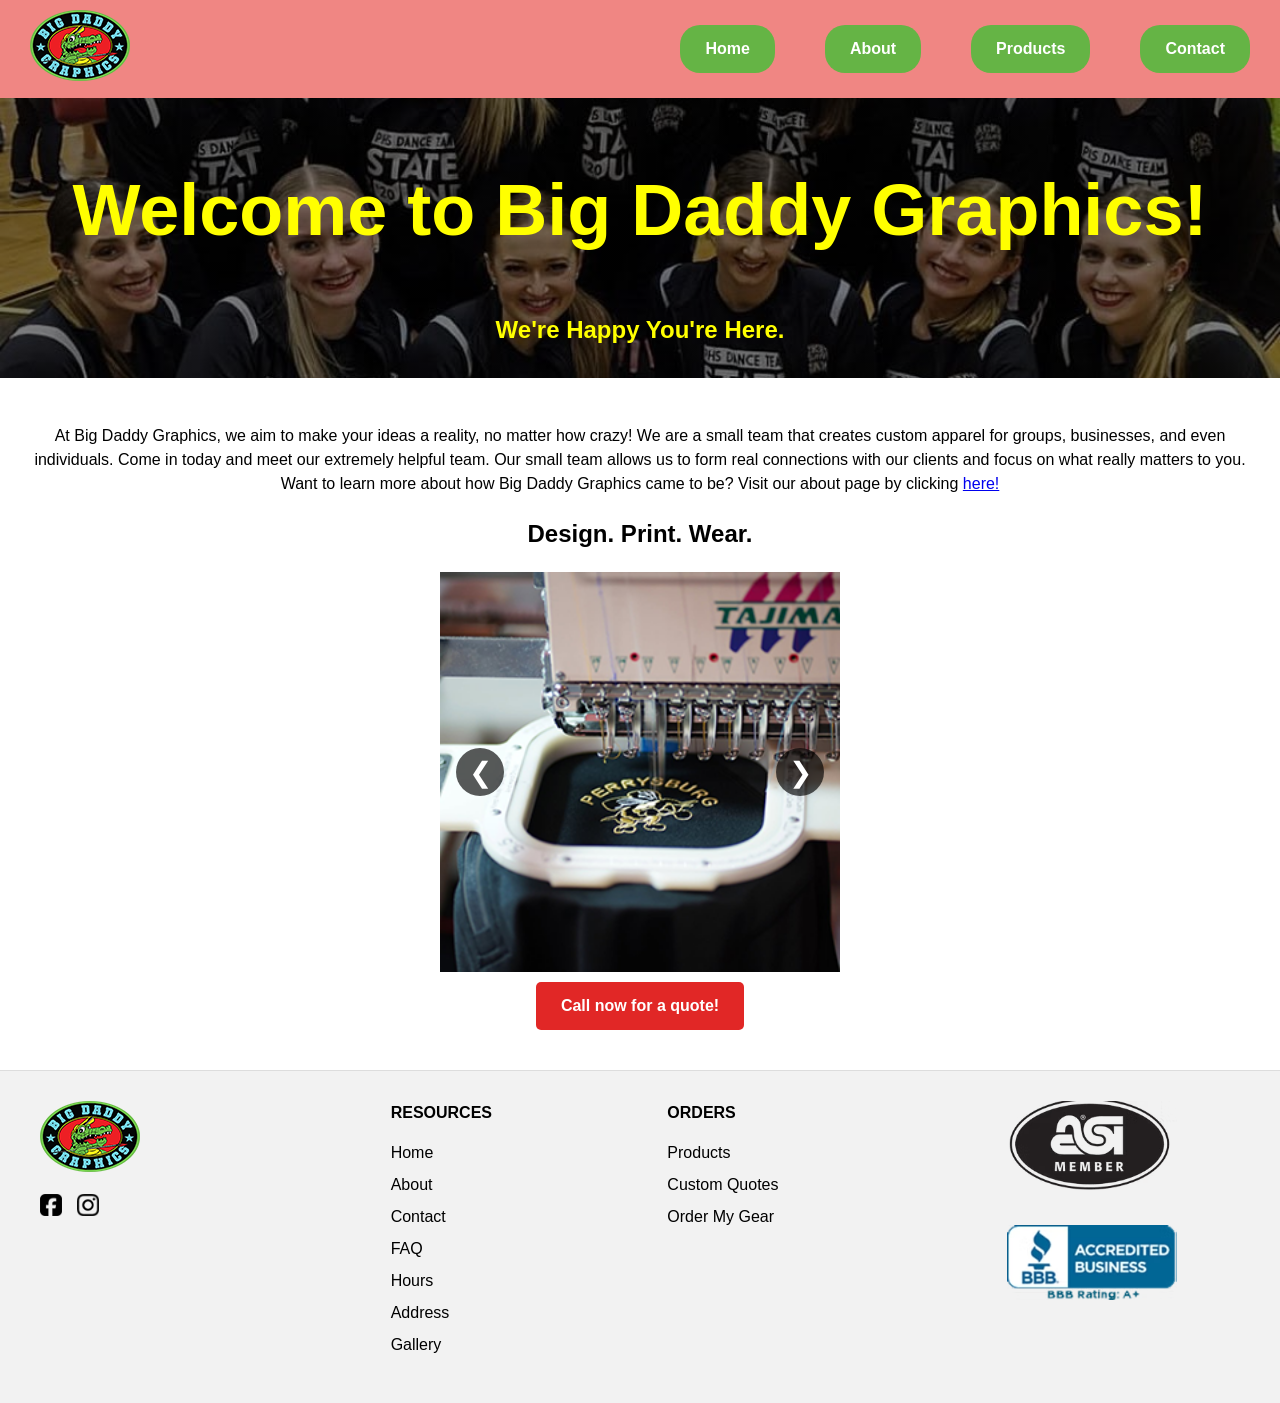
<file: index.html>
<!DOCTYPE html>
<html lang="en">
<head>
    <meta charset="UTF-8">
    <meta name="viewport" content="width=device-width, initial-scale=1.0">
    <title>Home Page | Big Daddy Graphics</title>
    <meta name="description"
      content="Meet the small custom apparel team based in Perrysburg Ohio. Read why Big Daddy Graphics is the optimal business partner.">
    <link rel="apple-touch-icon" sizes="180x180" href="images/logo/favicon_io/apple-touch-icon.png">
    <link rel="icon" type="image/png" sizes="32x32" href="images/logo/favicon_io/favicon-32x32.png">
    <link rel="icon" type="image/png" sizes="16x16" href="images/logo/favicon_io/favicon-16x16.png">
    <link rel="manifest" href="images/logo/favicon_io/site.webmanifest">
    <link rel="stylesheet" href="styles/styles.css">
    <script src="script.js" defer></script>
</head>

<body>
    <header>
        <nav>
        <a href="index.html"><img src="images/logo/100x71-bdg_logo.png" alt="Big Daddy Graphics Home"></a>
            <button id="menuButton" class="menu-button" aria-label="Open navigation menu">
            <span></span>
            <span></span>
            <span></span>
            </button>

        <ul id="primaryNav">
            <li><a href="index.html">Home</a></li>
            <li><a href="about.html">About</a></li>
            <li><a href="products.html">Products</a></li>
            <li><a href="contact.html">Contact</a></li>
        </ul>
        </nav>
        <div class="title">
            <h1>Welcome to Big Daddy Graphics!</h1>
            <h2>We're Happy You're Here.</h2>
        </div>
    </header>
    <main>
        <div class="description">
            <p>At Big Daddy Graphics, we aim to make your ideas a reality, no matter how crazy! We are a small team that creates custom apparel for groups, businesses, and even individuals. Come in today and meet our extremely helpful team. Our small team allows us to form real connections with our clients and focus on what really matters to you. Want to learn more about how Big Daddy Graphics came to be? Visit our about page by clicking <a href="about.html">here!</a></p> 
        </div>    
<!-- Process -->
<section class="process">
  <h2>Design. Print. Wear.</h2>

  <div class="carousel">

    <img
      id="carouselImage"
      src="images/index-resized/embroidery-resize.png"
      alt="People enjoying themselves eating yummy food">

    <button
      id="previousButton"
      class="carousel-button previous"
      type="button">
      &#10094;
      <span class="visually-hidden">Previous image</span>
    </button>

    <button
      id="nextButton"
      class="carousel-button next"
      type="button">
      &#10095;
      <span class="visually-hidden">Next image</span>
    </button>

  </div>
</section>
<!-- Process -->
        <div class="description">
        <a href="tel:+14198720338" class="button">Call now for a quote!</a>
        </div>
    </main>
     <footer>
    <div class="footer-content">

        <div class="footer-brand">
            <a href="index.html">
                <img class="footer-logo" src="images/logo/100x71-bdg_logo.png" alt="Big Daddy Graphics Home">
            </a>

            <ul class="icons">
                <li>
                    <a href="https://www.facebook.com/bigdaddygraphics419" target="_blank" rel="noopener noreferrer">
                        <img src="images/icons/small/facebook.png" alt="Facebook">
                    </a>
                </li>
                <li>
                    <a href="https://www.instagram.com/bigdaddygraphics419/" target="_blank" rel="noopener noreferrer">
                        <img src="images/icons/small/instagram.png" alt="Instagram">
                    </a>
                </li>
            </ul>
        </div>

        <div class="footer-links">
            <h2>Resources</h2>
            <ul>
                <li><a href="index.html">Home</a></li>
                <li><a href="about.html">About</a></li>
                <li><a href="contact.html">Contact</a></li>
                <li><a href="question.html">FAQ</a></li>
                <li><a href="contact.html">Hours</a></li>
                <li><a href="contact.html">Address</a></li>
                <li><a href="gallery.html">Gallery</a></li>
            </ul>
        </div>

        <!-- Orders -->
        <div class="footer-links">
            <h2>Orders</h2>
            <ul>
                <li><a href="products.html">Products</a></li>
                <li><a href="customquote.html">Custom Quotes</a></li>
                <li><a href="omg.html">Order My Gear</a></li>
            </ul>
        </div>

        <!-- Certifications -->
        <div class="footer-certifications">
            <img src="images/asi_edited.avif" alt="ASI Member">
            <img src="images/seal-for-90073127_edited.avif" alt="BBB Accredited Business">
        </div>

    </div>
</footer>
</body>    

</html>
</file>
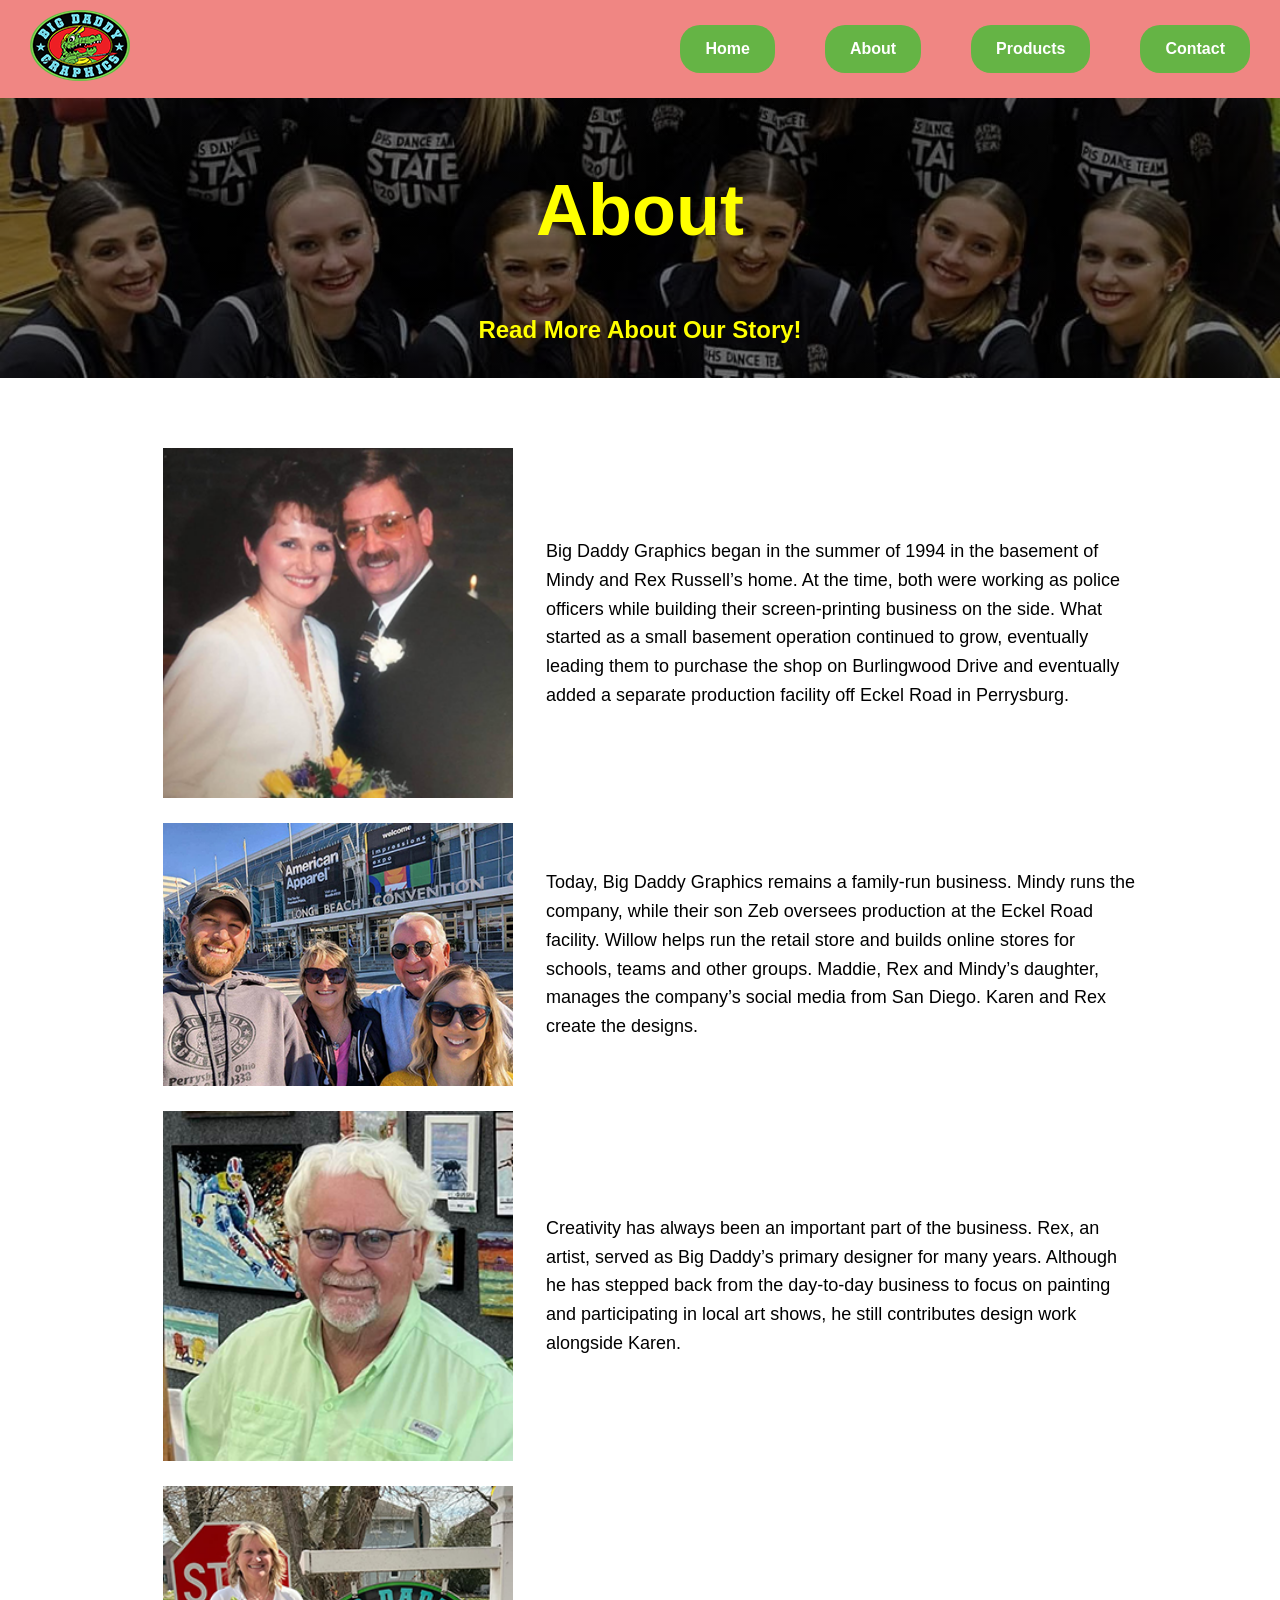
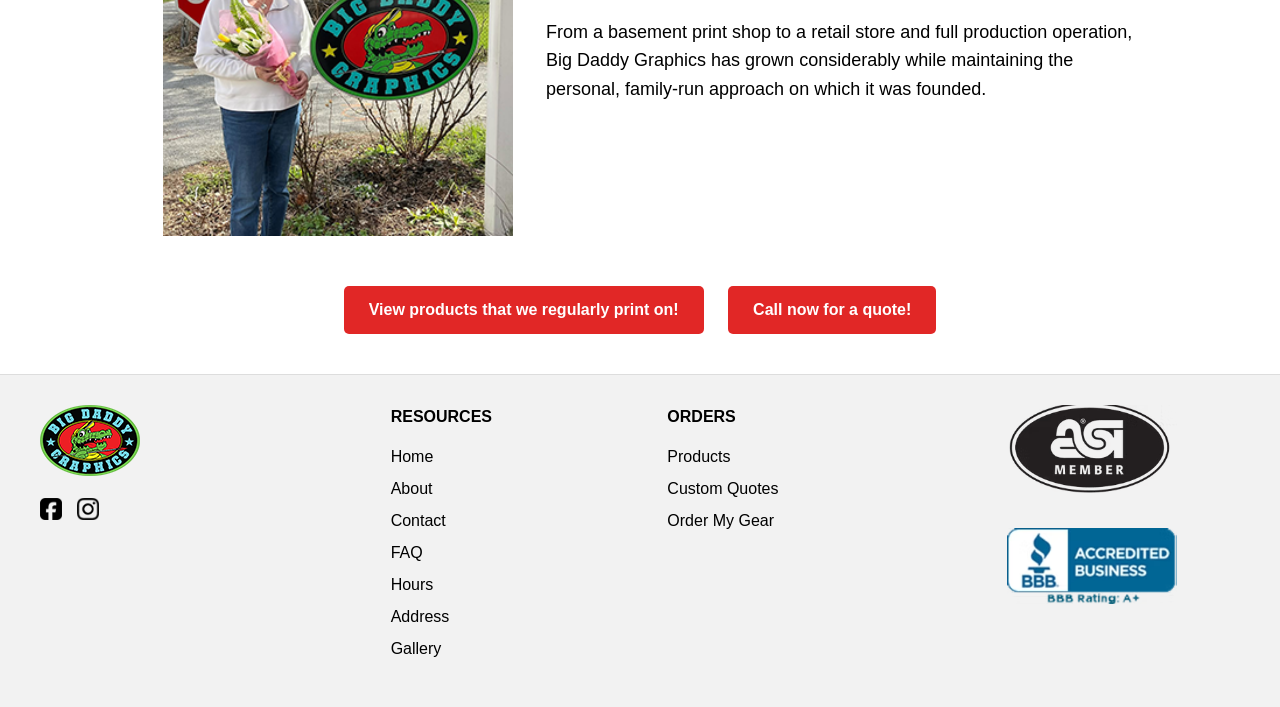
<file: about.html>
<!DOCTYPE html>
<html lang="en">
<head>
    <meta charset="UTF-8">
    <meta name="viewport" content="width=device-width, initial-scale=1.0">
    <title>About | Big Daddy Graphics</title>
    <meta name="description"
      content="Learn more about the people behind Big Daddy Graphics and how this custom apparel business came to be.">
    <link rel="stylesheet" href="styles/styles.css">
    <script src="script.js" defer></script>
</head>

<body>
    <header>
        <nav>
            <a href="index.html"><img src="images/logo/100x71-bdg_logo.png" alt="Big Daddy Graphics Home"></a>
            
            <button id="menuButton" class="menu-button" aria-label="Open navigation menu">
            <span></span>
            <span></span>
            <span></span>
            </button>

        <ul id="primaryNav">
            <li><a href="index.html">Home</a></li>
            <li><a href="about.html">About</a></li>
            <li><a href="products.html">Products</a></li>
            <li><a href="contact.html">Contact</a></li>
        </ul>
            
        </nav>
        <div class="title">
            <h1>About</h1>
            <h2>Read More About Our Story!</h2>
        </div>
    </header>
    <main>
        
<!-- About -->
        <div class="about-list">
            <article class="about">
                <img src="images/about-resized/mindy-rex-old-resize.png" alt="Wedding photo of owners Rex and Mindy.">
                <h3>Big Daddy Graphics began in the summer of 1994 in the basement of Mindy and Rex Russell’s home. At the time, both were working as police officers while building their screen-printing business on the side. What started as a small basement operation continued to grow, eventually leading them to purchase the shop on Burlingwood Drive and eventually added a separate production facility off Eckel Road in Perrysburg.</h3>
            </article>
            <article class="about">
                <img src="images/about-resized/zeb-mindy-rex-maddie-resize.png" alt="The whole family that works at Big Daddy Graphics.">
                <h3>Today, Big Daddy Graphics remains a family-run business. Mindy runs the company, while their son Zeb oversees production at the Eckel Road facility. Willow helps run the retail store and builds online stores for schools, teams and other groups. Maddie, Rex and Mindy’s daughter, manages the company’s social media from San Diego. Karen and Rex create the designs.</h3>
            </article>
            <article class="about">
                <img src="images/about-resized/rex-resized.png" alt="Rex in front of paintings with a canvas in front of him.">
                <h3>Creativity has always been an important part of the business. Rex, an artist, served as Big Daddy’s primary designer for many years. Although he has stepped back from the day-to-day business to focus on painting and participating in local art shows, he still contributes design work alongside Karen.</h3>
            </article>
            <article class="about">
                <img src="images/about-resized/mindy-resized.png" alt="Mindy in front of the Big Daddy Graphics sign.">
                <h3>From a basement print shop to a retail store and full production operation, Big Daddy Graphics has grown considerably while maintaining the personal, family-run approach on which it was founded.</h3>
            </article>
        </div>
<!-- About -->
        <div class="description">
        <a href="products.html" class="button">View products that we regularly print on!</a>
        <a href="tel:+14198720338" class="button">Call now for a quote!</a>
            
        </div>
    
    </main>
    <footer>
    <div class="footer-content">

        <div class="footer-brand">
            <a href="index.html">
                <img class="footer-logo" src="images/logo/100x71-bdg_logo.png" alt="Big Daddy Graphics Home">
            </a>

            <ul class="icons">
                <li>
                    <a href="https://www.facebook.com/bigdaddygraphics419" target="_blank" rel="noopener noreferrer">
                        <img src="images/icons/small/facebook.png" alt="Facebook">
                    </a>
                </li>
                <li>
                    <a href="https://www.instagram.com/bigdaddygraphics419/" target="_blank" rel="noopener noreferrer">
                        <img src="images/icons/small/instagram.png" alt="Instagram">
                    </a>
                </li>
            </ul>
        </div>

        <div class="footer-links">
            <h2>Resources</h2>
            <ul>
                <li><a href="index.html">Home</a></li>
                <li><a href="about.html">About</a></li>
                <li><a href="contact.html">Contact</a></li>
                <li><a href="question.html">FAQ</a></li>
                <li><a href="contact.html">Hours</a></li>
                <li><a href="contact.html">Address</a></li>
                <li><a href="gallery.html">Gallery</a></li>
            </ul>
        </div>

        <!-- Orders -->
        <div class="footer-links">
            <h2>Orders</h2>
            <ul>
                <li><a href="products.html">Products</a></li>
                <li><a href="customquote.html">Custom Quotes</a></li>
                <li><a href="omg.html">Order My Gear</a></li>
            </ul>
        </div>

        <!-- Certifications -->
        <div class="footer-certifications">
            <img src="images/asi_edited.avif" alt="ASI Member">
            <img src="images/seal-for-90073127_edited.avif" alt="BBB Accredited Business">
        </div>

    </div>
</footer>
</body>    

</html>
</file>
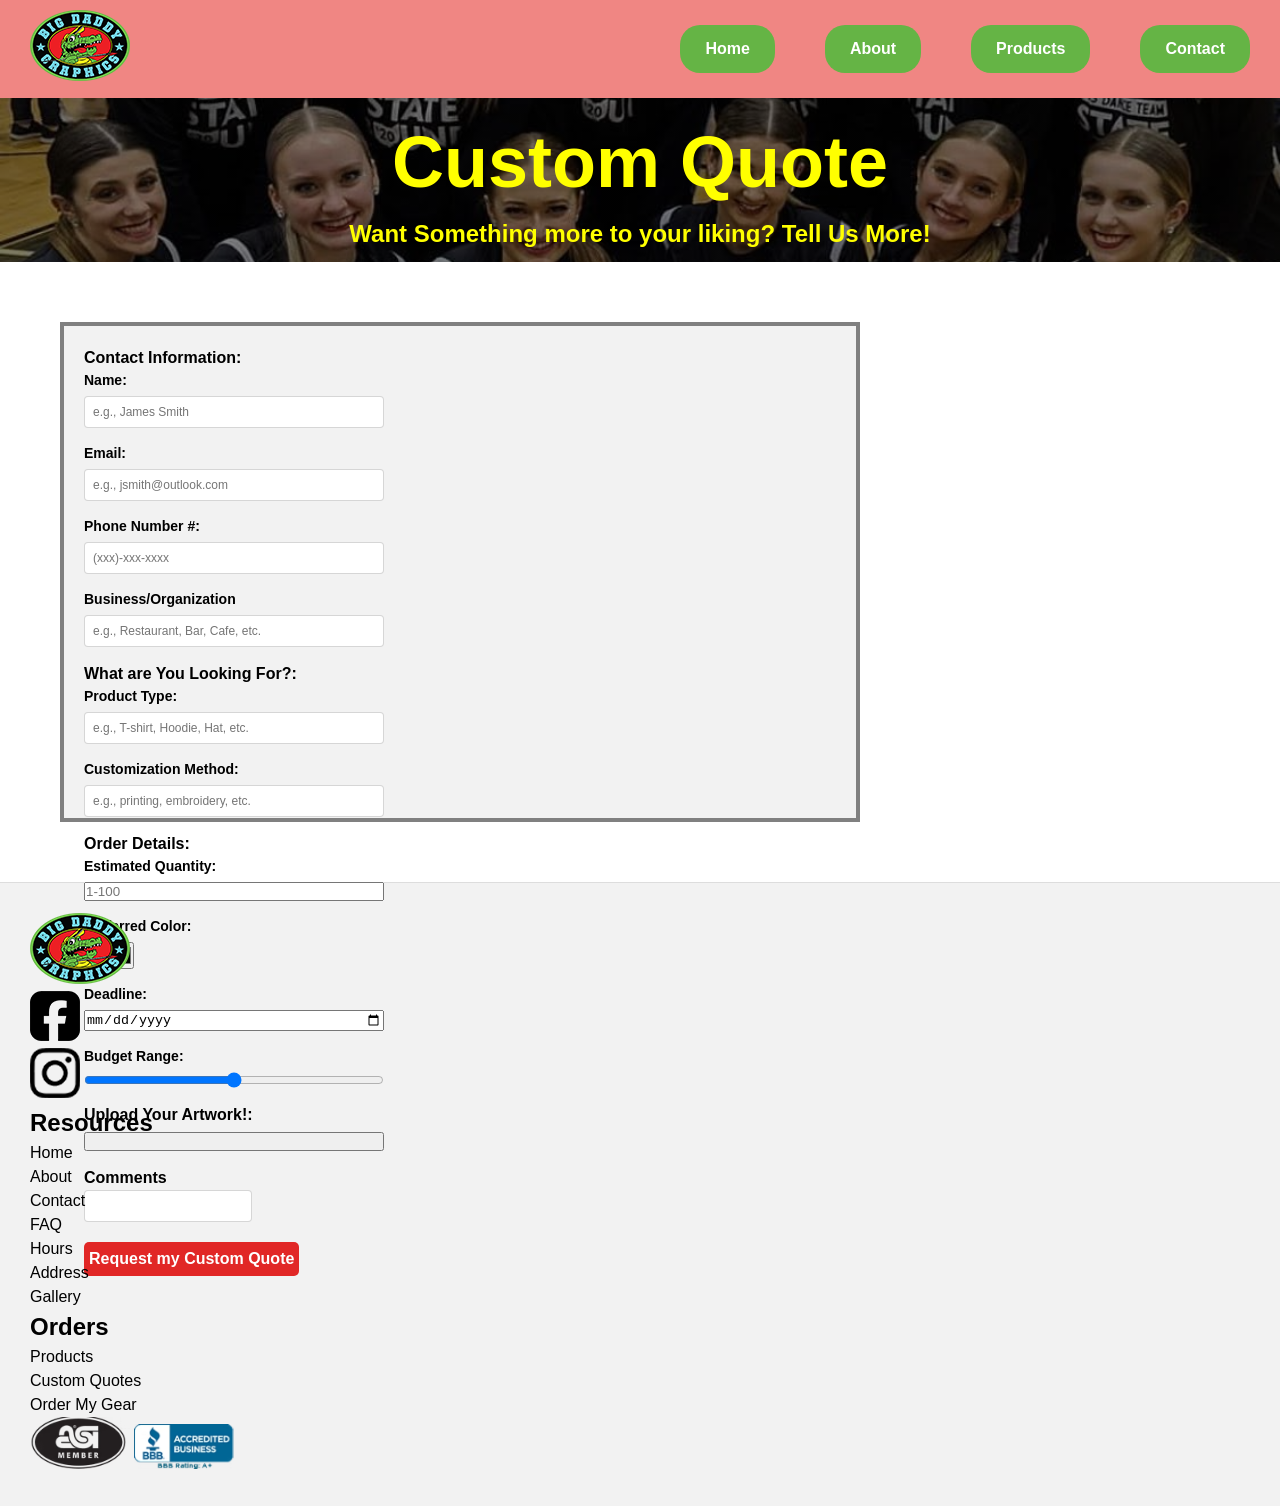
<file: customquote.html>
<!DOCTYPE html>
<html lang="en">
<head>
    <meta charset="UTF-8">
    <meta name="viewport" content="width=device-width, initial-scale=1.0">
    <title>Custom Products | Big Daddy Graphics</title>
    <meta name="description"
      content="Take a peek at our offered products to make your team recognizable">
    <link rel="stylesheet" href="styles/styles.css">
    <style>
      *  {
            box-sizing: border-box;
            margin: 0;
            padding: 0;
        }
            /* The box */
            .my-box {
            width: 800px;
            height: 500px;
            background-color: #f2f2f2f2;
            border: 4px solid gray;
            margin: 30px;
            padding: 20px;
        }
    </style>
</head>

<body>
    <header>
        <nav>
        <a href="index.html"><img src="images/logo/100x71-bdg_logo.png" alt="Big Daddy Graphics Home"></a>
            <button id="menuButton" class="menu-button" aria-label="Open navigation menu">
            <span></span>
            <span></span>
            <span></span>
            </button>

        <ul id="primaryNav">
            <li><a href="index.html">Home</a></li>
            <li><a href="about.html">About</a></li>
            <li><a href="products.html">Products</a></li>
            <li><a href="contact.html">Contact</a></li>
        </ul>
        </nav>
        <div class="title">
            <h1>Custom Quote</h1>
            <h2>Want Something more to your liking? Tell Us More!</h2>
        </div>
    </header>
    
    <main>
        <div class="my-box">
            <section>
                <h4>Contact Information:</h4>
                <div class="form-group">
                    <label for="Name">Name:</label>
                        <input type="text" id="Name" name="Name" placeholder="e.g., James Smith">
                </div>
                <div class="form-group">
                    <label for="Email">Email:</label>
                        <input type="email" id="Email" name="Email" placeholder="e.g., jsmith@outlook.com">
                </div>
                <div class="form-group">
                    <label for="tel">Phone Number #:</label>
                        <input type="tel" id="tel" name="tel" placeholder="(xxx)-xxx-xxxx">
                </div>
                <div class="form-group">
                    <label for="Org">Business/Organization</label>
                        <input type="text" id="Org" name="Org" placeholder="e.g., Restaurant, Bar, Cafe, etc. ">
                </div>
            </section>
            <section>
                <h4>What are You Looking For?:</h4>
                <div class="form-group">
                    <label for="product">Product Type:</label>
                        <input type="text" id="product" name="product" placeholder="e.g., T-shirt, Hoodie, Hat, etc.">
                </div>
                <div class="form-group">
                    <label for="customization">Customization Method:</label>
                        <input type="text" id="customization" name="customization" placeholder="e.g., printing, embroidery, etc.">
                </div>
            </section>
            <section>
                <h4>Order Details:</h4>
                <div class="form-group">
                    <label for="quantity">Estimated Quantity:</label>
                        <input type="number" id="quantity" name="quantity" placeholder="1-100">
                </div>
                <div class="form-group">
                    <label for="color">Preferred Color:</label>
                        <input type="color" id="color" name="color" placeholder="e.g, red, blue, orannge, etc.">
                </div>
                <div class="form-group">
                    <label for="deadline">Deadline:</label>
                        <input type="date" id="deadline" name="deadline">
                </div>
                <div class="form-group">
                    <label for="budget">Budget Range:</label>
                        <input type="range" id="budget" name="budget" placeholder="$8-$60+ per item">
                </div>
            </section>
            <section>
                <h4>Upload Your Artwork!:</h4>
                <div class="form-group">
                    <label for="artwork"></label>
                    <input type="button" id="artwork" name="artwork">
                </div>
            </section>
            <section>
                <h4>Comments</h4>
                <div class="form-group">
                    <label for="comments">
                        <input type="text" id="comments" name="comments">
                    </label>
                </div>
            </section>
            <div class="custom-button">
                <p>Request my Custom Quote</p>
            </div>
        </div>    
    </main>
    <footer>
        <a href="index.html">
            <img src="images/logo/100x71-bdg_logo.png" alt="Big Daddy Graphics Home">
        </a>
        <ul class="icons">
            <li>
                <a href="https://www.facebook.com/bigdaddygraphics419" target="_blank" rel="noopener noreferrer">
                <img src="images/icons/small/facebook.png" alt="Visit Big Daddy Graphics on Facebook">
                </a>
            </li>
            <li>
                <a href="https://www.instagram.com/bigdaddygraphics419/" target="_blank" rel="noopener noreferrer">
                <img src="images/icons/small/instagram.png" alt="Visit Big Daddy Graphics on Instagram">
                </a>
            </li>
        </ul>
         <h2>Resources</h2>
        <ul>
            <li><a href="index.html">Home</a></li>
            <li><a href="about.html">About</a></li>
            <li><a href="contact.html">Contact</a></li>
            <li><a href="question.html">FAQ</a></li>
            <li><a href="contact.html">Hours</a></li>
            <li><a href="contact.html">Address</a></li>
            <li><a href="gallery.html">Gallery</a></li>
        </ul>
    <h2>Orders</h2>
        <ul>
            <li><a href="products.html">Products</a></li>
            <li><a href="customquote.html">Custom Quotes</a></li>
            <li><a href="omg.html">Order My Gear</a></li>
        </ul>
        <img src="images/asi_edited.avif" alt="ASI Certification">
        <img src="images/seal-for-90073127_edited.avif" alt="BBB Accredited Business">
    </footer>
</body>    

</html>
</file>
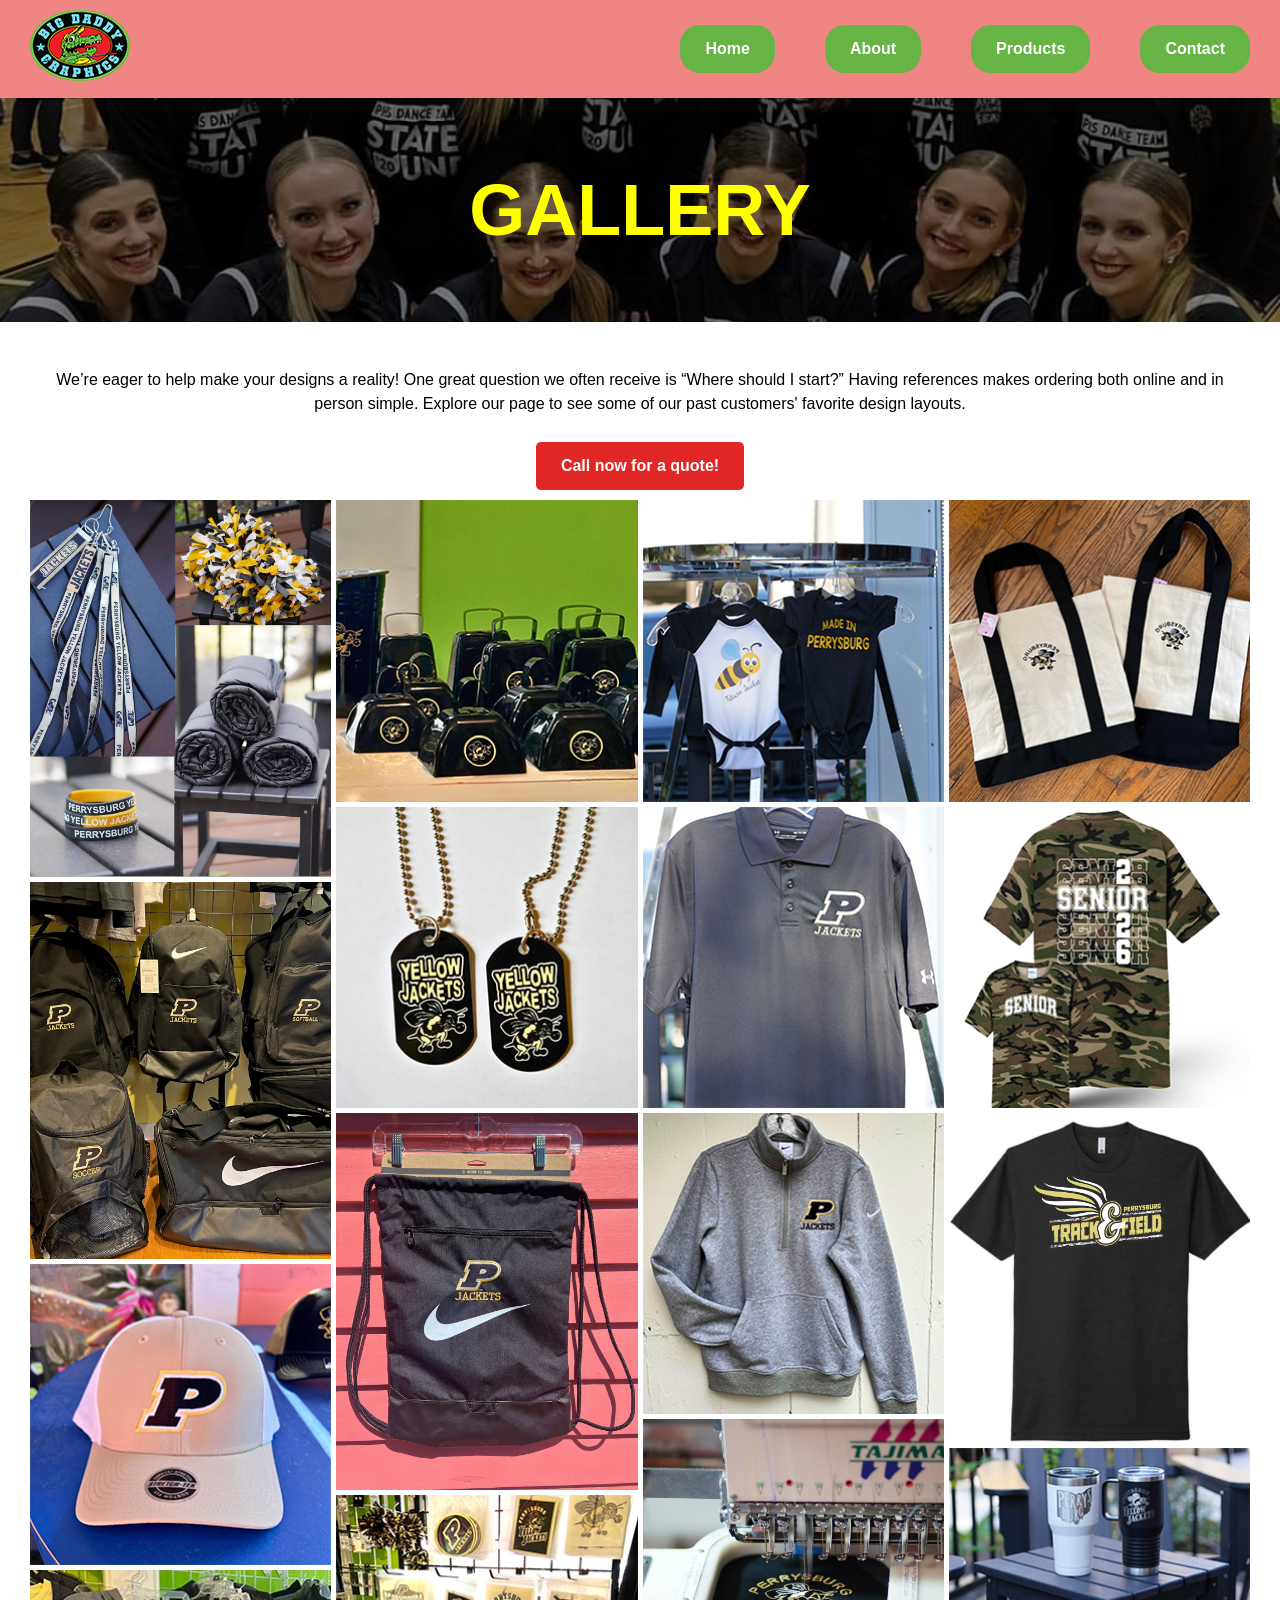
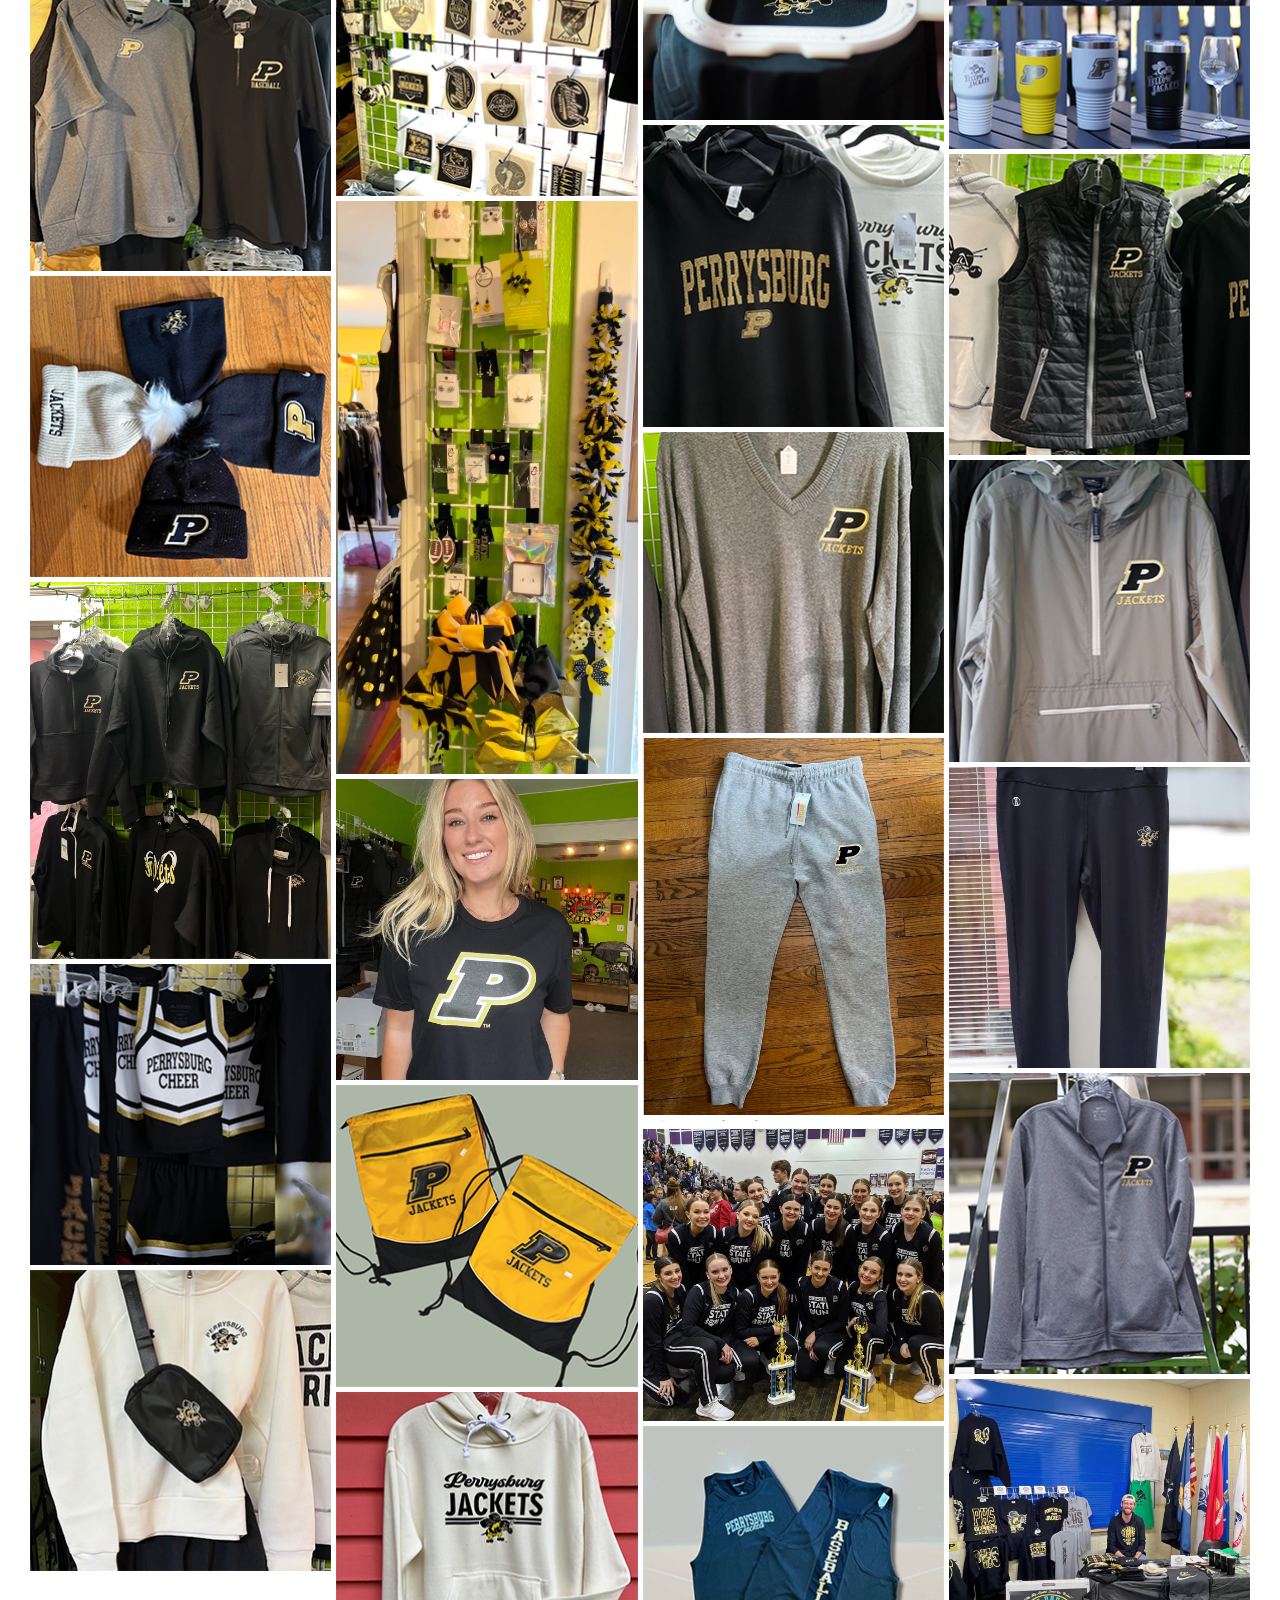
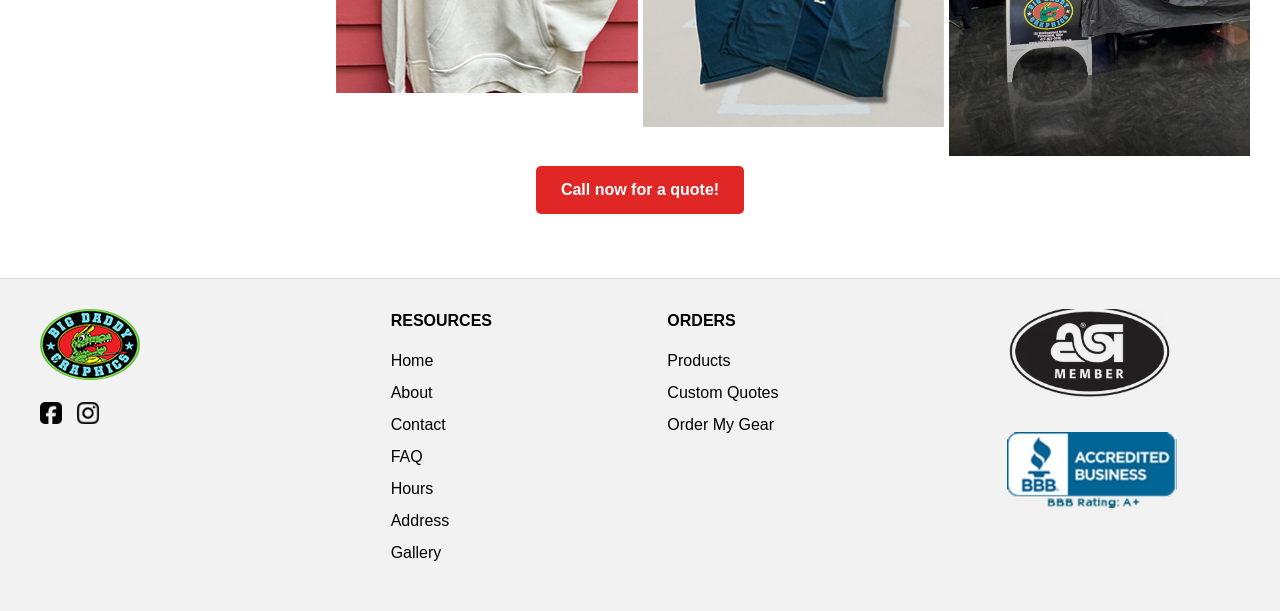
<file: gallery.html>
<!DOCTYPE html>
<html lang="en">
<head>
    <meta charset="UTF-8">
    <meta name="viewport" content="width=device-width, initial-scale=1.0">
    <title>Gallery | Big Daddy Graphics</title>
    <meta name="description"
      content="A look into our recent designs and prints for your inspiration.">
    <link rel="apple-touch-icon" sizes="180x180" href="images/logo/favicon_io/apple-touch-icon.png">
    <link rel="icon" type="image/png" sizes="32x32" href="images/logo/favicon_io/favicon-32x32.png">
    <link rel="icon" type="image/png" sizes="16x16" href="images/logo/favicon_io/favicon-16x16.png">
    <link rel="manifest" href="images/logo/favicon_io/site.webmanifest">
    <link rel="stylesheet" href="styles/styles.css">
    <script src="script.js" defer></script>
</head>

<body>
    <header>
        <nav>
        <a href="index.html"><img src="images/logo/100x71-bdg_logo.png" alt="Big Daddy Graphics Home"></a>
            <button id="menuButton" class="menu-button" aria-label="Open navigation menu">
            <span></span>
            <span></span>
            <span></span>
            </button>

        <ul id="primaryNav">
            <li><a href="index.html">Home</a></li>
            <li><a href="about.html">About</a></li>
            <li><a href="products.html">Products</a></li>
            <li><a href="contact.html">Contact</a></li>
        </ul>
        </nav>
        <div class="title">
            <h1>GALLERY</h1>
        </div>
    </header>
    
    <main>
        <div class="description">
    
        <p>We’re eager to help make your designs a reality! One great question we often receive is “Where should I start?” Having references makes ordering both online and in person simple. Explore our page to see some of our past customers' favorite design layouts.</p>
        
        <a href="tel:+14198720338" class="button">Call now for a quote!</a>
        </div>     

<!--Gallery-->
  
        <section id="product-gallery">
        <div class="gallery-list">
            <article class="photo">
                <img src="images/accessories/accessories.jpg" alt="Custom Accessories">
            </article>
            <article class="photo">
                <img src="images/bags/bags.jpg" alt="Custom Backpacks">
            </article>
            <article class="photo">
                <img src="images/products-resized/hat2.png" alt="Custom Baseball Cap">
            </article>
            <article class="photo">
                <img src="images/products-resized/baseball-pullover.png" alt="Custom Baseball Pullover">
            </article>
            <article class="photo">
                <img src="images/products-resized/beanies.png" alt="Custom Beanies">
            </article>
            <article class="photo">
                <img src="images/apparel/zipups.jpg" alt="Custom Zip Up">
            </article>
            <article class="photo">
                <img src="images/products-resized/cheer2.png" alt="Custom Cheer Uniforms">
            </article>
            <article class="photo">
                <img src="images/products-resized/crossbody-bag.png" alt="Custom Crossbody Bag">
            </article>
            <article class="photo">
                <img src="images/products-resized/cowbells.png" alt="Custom Cowbells">
            </article>
            <article class="photo">
                <img src="images/products-resized/dog-tags.png" alt="Custom Dog Tags">
            </article>
            <article class="photo">
                <img src="images/bags/drawstring-bag.jpg" alt="Custom Drawstring Bag">
            </article>
            <article class="photo">
                <img src="images/products-resized/decals2.png" alt="Custom Decals">
            </article>
            <article class="photo">
                <img src="images/accessories/jewelry-hair-accessories.png" alt="Custom Jewelry">
            </article>
            <article class="photo">
                <img src="images/BDG/maddie.jpg" alt="Staff Member with custom shirt">
            </article>
            <article class="photo">
                <img src="images/products-resized/drawstring-bag2.png" alt="Custom Drawstring Bags">
            </article>
            <article class="photo">
                <img src="images/products-resized/hoodie2.png" alt="Custom Hoodie">
            </article>
            <article class="photo">
                <img src="images/products-resized/onesies.png" alt="Custom Onesies">
            </article>
            <article class="photo">
                <img src="images/products-resized/polo2.png" alt="Custom Polo">
            </article>
            <article class="photo">
                <img src="images/products-resized/quarter-zip.png" alt="Custom Quarter Zips">
            </article>
            <article class="photo">
                <img src="images/services/embroidery.jpg" alt="BDG Embroidery machine">
            </article>
            <article class="photo">
                <img src="images/products-resized/pullover.png" alt="Custom Pullovers">
            </article>
            <article class="photo">
                <img src="images/products-resized/sweater.png" alt="Custom Sweater">
            </article>
            <article class="photo">
                <img src="images/apparel/joggers.jpg" alt="Custom Sweatpants">
            </article>
            <article class="photo">
                <img src="images/team/dance-team.jpg" alt="Team Shirts">
            </article>
            <article class="photo">
                <img src="images/products-resized/tanks.png" alt="Custom Tank Tops">
            </article>
            <article class="photo">
                <img src="images/products-resized/tote.png" alt="Custom Tote Bags">
            </article>
            <article class="photo">
                <img src="images/products-resized/senior-shirts.png" alt="Custom T-shirt">
            </article>
            <article class="photo">
                <img src="images/team/track-field.jpg" alt="Track Team Shirts">
            </article>
            <article class="photo">
                <img src="images/products-resized/tumbler.png" alt="Custom Tumbler">
            </article>
            <article class="photo">
                <img src="images/products-resized/vest.png" alt="Custom Vests">
            </article>
            <article class="photo">
                <img src="images/products-resized/windbreaker.png" alt="Custom Windbreakers">
            </article>
            <article class="photo">
                <img src="images/apparel/yoga-pants.jpg" alt="Custom Yoga Pants">
            </article>
            <article class="photo">
                <img src="images/products-resized/zipup2.png" alt="Custom Zip-Ups">
            </article>
            <article class="photo">
                <img src="images/zeb-PHS-popup.jpg" alt="Pop-Up Shop">
            </article>
        </div>
        </section>
<!-- Gallery -->
    
        <div class="description">
        <a href="tel:+14198720338" class="button">Call now for a quote!</a>
        </div>
    <br>
    </main>
    <footer>
    <div class="footer-content">

        <div class="footer-brand">
            <a href="index.html">
                <img class="footer-logo" src="images/logo/100x71-bdg_logo.png" alt="Big Daddy Graphics Home">
            </a>

            <ul class="icons">
                <li>
                    <a href="https://www.facebook.com/bigdaddygraphics419" target="_blank" rel="noopener noreferrer">
                        <img src="images/icons/small/facebook.png" alt="Facebook">
                    </a>
                </li>
                <li>
                    <a href="https://www.instagram.com/bigdaddygraphics419/" target="_blank" rel="noopener noreferrer">
                        <img src="images/icons/small/instagram.png" alt="Instagram">
                    </a>
                </li>
            </ul>
        </div>

        <div class="footer-links">
            <h2>Resources</h2>
            <ul>
                <li><a href="index.html">Home</a></li>
                <li><a href="about.html">About</a></li>
                <li><a href="contact.html">Contact</a></li>
                <li><a href="question.html">FAQ</a></li>
                <li><a href="contact.html">Hours</a></li>
                <li><a href="contact.html">Address</a></li>
                <li><a href="gallery.html">Gallery</a></li>
            </ul>
        </div>

        <!-- Orders -->
        <div class="footer-links">
            <h2>Orders</h2>
            <ul>
                <li><a href="products.html">Products</a></li>
                <li><a href="customquote.html">Custom Quotes</a></li>
                <li><a href="omg.html">Order My Gear</a></li>
            </ul>
        </div>

        <!-- Certifications -->
        <div class="footer-certifications">
            <img src="images/asi_edited.avif" alt="ASI Member">
            <img src="images/seal-for-90073127_edited.avif" alt="BBB Accredited Business">
        </div>

    </div>
</footer>    
</body>
</html>
</file>
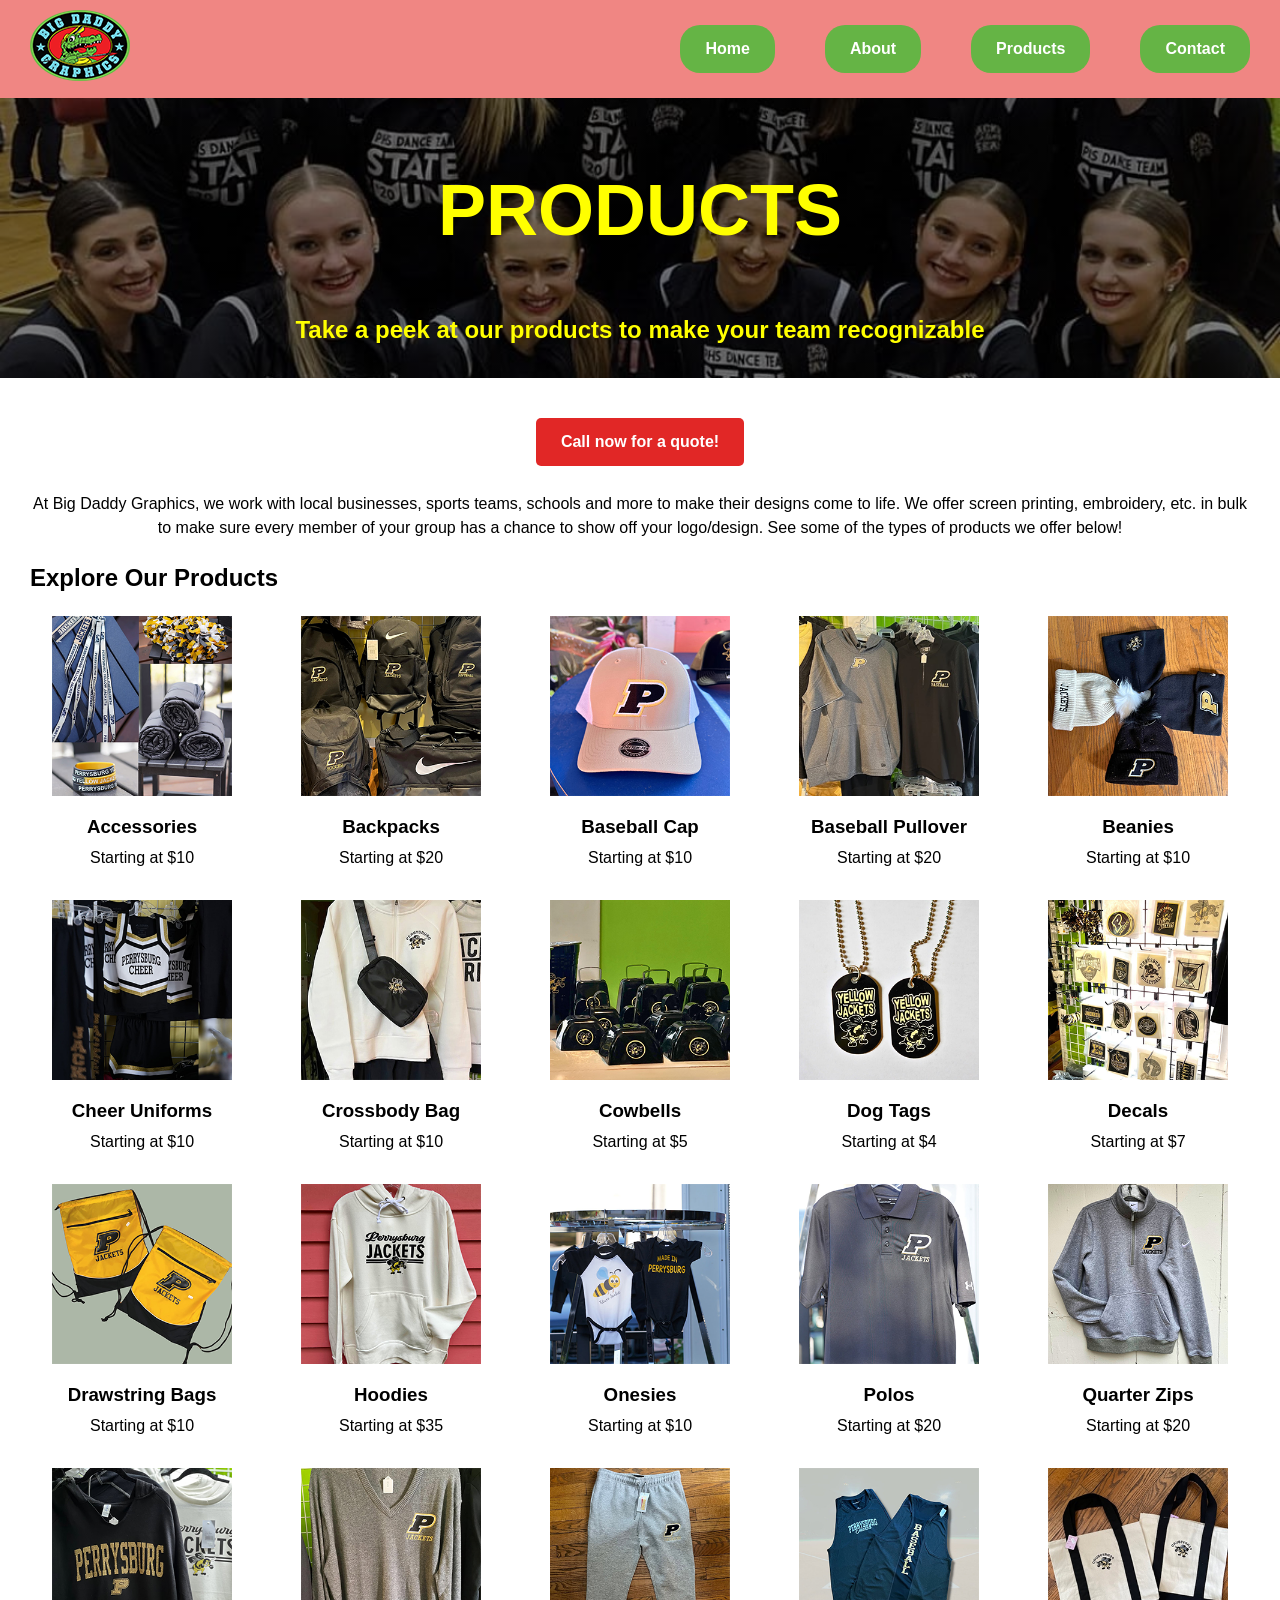
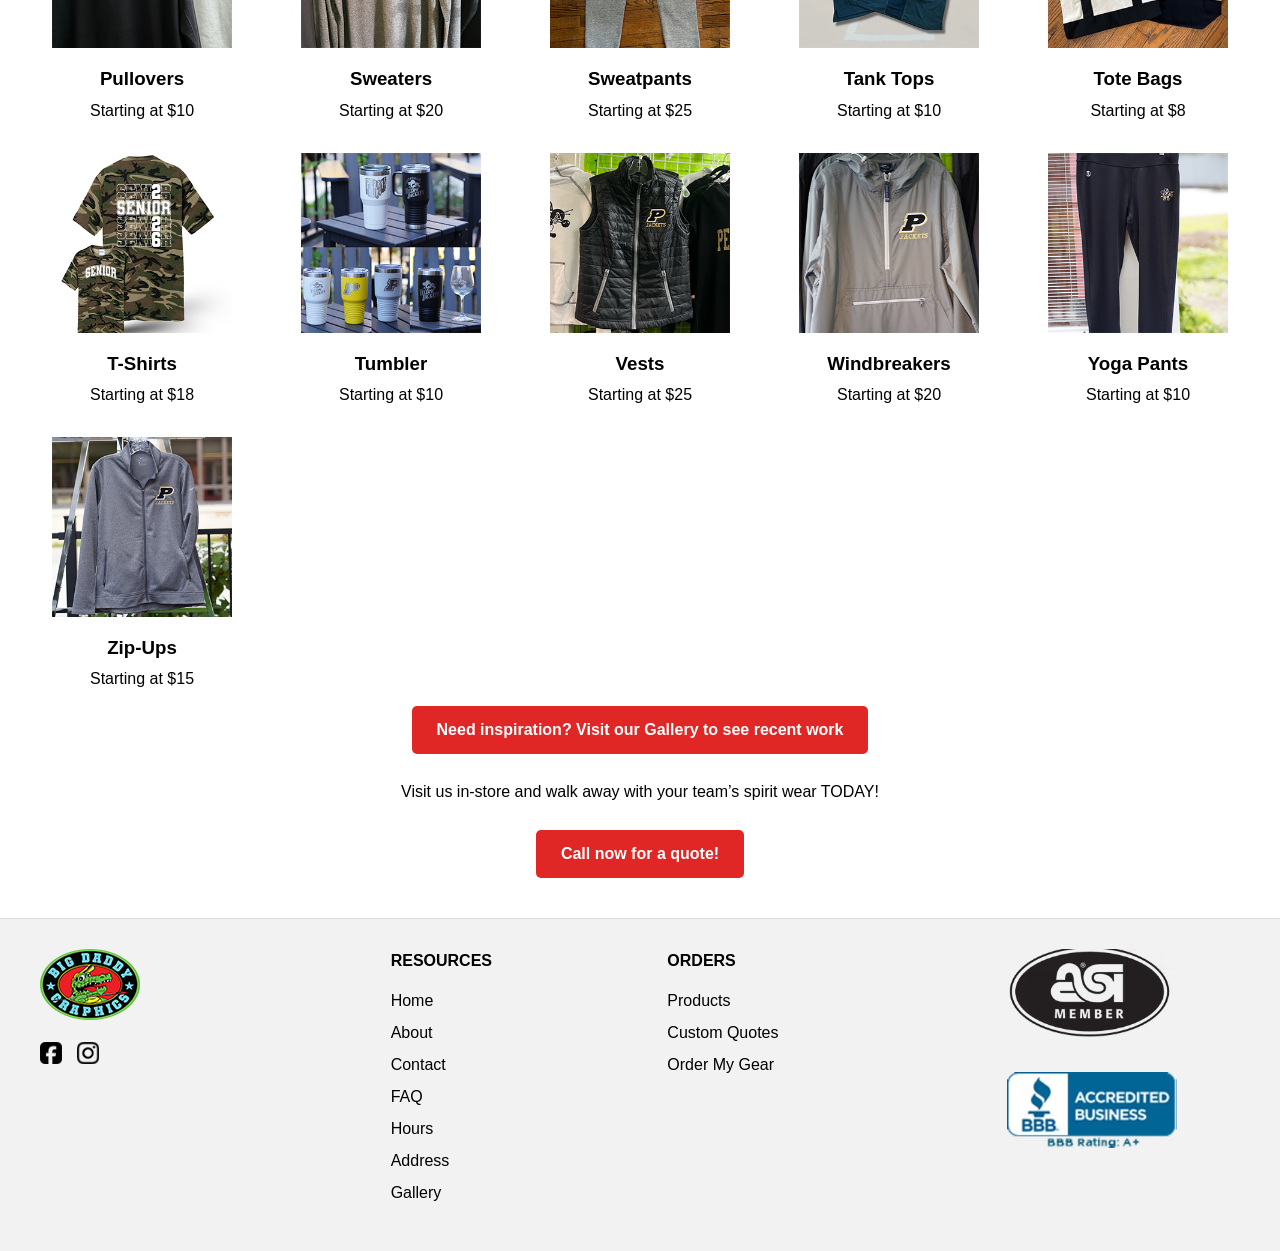
<file: products.html>
<!DOCTYPE html>
<html lang="en">
<head>
    <meta charset="UTF-8">
    <meta name="viewport" content="width=device-width, initial-scale=1.0">
    <title>Custom Products | Big Daddy Graphics</title>
    <meta name="description"
      content="Explore custom apparel and accessories from Big Daddy Graphics to help your team stand out.">
    <link rel="apple-touch-icon" sizes="180x180" href="images/logo/favicon_io/apple-touch-icon.png">
    <link rel="icon" type="image/png" sizes="32x32" href="images/logo/favicon_io/favicon-32x32.png">
    <link rel="icon" type="image/png" sizes="16x16" href="images/logo/favicon_io/favicon-16x16.png">
    <link rel="manifest" href="images/logo/favicon_io/site.webmanifest">
    <link rel="stylesheet" href="styles/styles.css">
    <script src="script.js" defer></script>
</head>

<body>
    <header>
        <nav>
        <a href="index.html"><img src="images/logo/100x71-bdg_logo.png" alt="Big Daddy Graphics Home"></a>
            <button id="menuButton" class="menu-button" aria-label="Open navigation menu">
            <span></span>
            <span></span>
            <span></span>
            </button>

        <ul id="primaryNav">
            <li><a href="index.html">Home</a></li>
            <li><a href="about.html">About</a></li>
            <li><a href="products.html">Products</a></li>
            <li><a href="contact.html">Contact</a></li>
        </ul>
        </nav>
        <div class="title">
            <h1>PRODUCTS</h1>
            <h2>Take a peek at our products to make your team recognizable</h2>
        </div>
    </header>
    <main>
        <div class="description">
        <a href="tel:+14198720338" class="button">Call now for a quote!</a>
    
        <p>At Big Daddy Graphics, we work with local businesses, sports teams, schools and more to make their designs come to life. We offer screen printing, embroidery, etc. in bulk to make sure every member of your group has a chance to show off your logo/design. See some of the types of products we offer below!</p>
        </div>
        
<!-- Products -->
        <section id="products">
            <h2>Explore Our Products</h2>
        <div class="product-list">
            <article class="product">
                <img src="images/products-resized/accessories.png" alt="Custom Accessories">
                <div>
                    <h3>Accessories</h3>
                    <p>Starting at $10</p>
                </div>
            </article>
            <article class="product">
                <img src="images/products-resized/backpack.png" alt="Custom Backpacks">
                <div>
                    <h3>Backpacks</h3>
                    <p>Starting at $20</p>
                </div>
            </article>
            <article class="product">
                <img src="images/products-resized/hat2.png" alt="Custom Baseball Cap">
                <div>
                    <h3>Baseball Cap</h3>
                    <p>Starting at $10</p>
                </div>
            </article>
            <article class="product">
                <img src="images/products-resized/baseball-pullover.png" alt="Custom Baseball Pullover">
                <div>
                    <h3>Baseball Pullover</h3>
                    <p>Starting at $20</p>
                </div>
            </article>
            <article class="product">
                <img src="images/products-resized/beanies.png" alt="Custom Beanies">
                <div>
                    <h3>Beanies</h3>
                    <p>Starting at $10</p>
                </div>    
            </article>
            <article class="product">
                <img src="images/products-resized/cheer2.png" alt="Custom Cheer Uniforms">
                <div>
                    <h3>Cheer Uniforms</h3>
                    <p>Starting at $10</p>
                </div>
            </article>
            <article class="product">
                <img src="images/products-resized/crossbody-bag.png" alt="Custom Crossbody Bag">
                <div>
                    <h3>Crossbody Bag</h3>
                    <p>Starting at $10</p>
                </div>
            </article>
            <article class="product">
                <img src="images/products-resized/cowbells.png" alt="Custom Cowbells">
                <div>
                    <h3>Cowbells</h3>
                    <p>Starting at $5</p>
                </div>
            </article>
            <article class="product">
                <img src="images/products-resized/dog-tags.png" alt="Custom Dog Tags">
                <div>
                    <h3>Dog Tags</h3>
                    <p>Starting at $4</p>
                </div>
            </article>
            <article class="product">
                <img src="images/products-resized/decals2.png" alt="Custom Decals">
                <div>
                    <h3>Decals</h3>
                    <p>Starting at $7</p>
                </div>
            </article>
            <article class="product">
                <img src="images/products-resized/drawstring-bag2.png" alt="Custom Drawstring Bags">
                <div>
                    <h3>Drawstring Bags</h3>
                    <p>Starting at $10</p>
                </div>
            </article>
            <article class="product">
                <img src="images/products-resized/hoodie2.png" alt="Custom Hoodie">
                <div>
                    <h3>Hoodies</h3>
                    <p>Starting at $35</p>
                </div>
            </article>
            <article class="product">
                <img src="images/products-resized/onesies.png" alt="Custom Onesies">
                <div>
                    <h3>Onesies</h3>
                    <p>Starting at $10</p>
                </div>
            </article>
            <article class="product">
                <img src="images/products-resized/polo2.png" alt="Custom Polo">
                <div>
                    <h3>Polos</h3>
                    <p>Starting at $20</p>
                </div>
            </article>
            <article class="product">
                <img src="images/products-resized/quarter-zip.png" alt="Custom Quarter Zips">
                <div>
                    <h3>Quarter Zips</h3>
                    <p>Starting at $20</p>
                </div>
            </article>
            <article class="product">
                <img src="images/products-resized/pullover.png" alt="Custom Pullovers">
                <div>
                    <h3>Pullovers</h3>
                    <p>Starting at $10</p>
                </div>
            </article>
            <article class="product">
                <img src="images/products-resized/sweater.png" alt="Custom Sweater">
                <div>
                    <h3>Sweaters</h3>
                    <p>Starting at $20</p>
                </div>
            </article>
            <article class="product">
                <img src="images/products-resized/sweatpants.png" alt="Custom Sweatpants">
                <div>
                    <h3>Sweatpants</h3>
                    <p>Starting at $25</p>
                </div>
            </article>
            <article class="product">
                <img src="images/products-resized/tanks.png" alt="Custom Tank Tops">
                <div>
                    <h3>Tank Tops</h3>
                    <p>Starting at $10</p>
                </div>
            </article>
            <article class="product">
                <img src="images/products-resized/tote.png" alt="Custom Tote Bags">
                <div>
                    <h3>Tote Bags</h3>
                    <p>Starting at $8</p>
                </div>
            </article>
            <article class="product">
                <img src="images/products-resized/senior-shirts.png" alt="Custom T-shirt">
                <div>
                    <h3>T-Shirts</h3>
                    <p>Starting at $18</p>
                </div>
            </article>
            <article class="product">
                <img src="images/products-resized/tumbler.png" alt="Custom Tumbler">
                <div>
                    <h3>Tumbler</h3>
                    <p>Starting at $10</p>
                </div>
            </article>
            <article class="product">
                <img src="images/products-resized/vest.png" alt="Custom Vests">
                <div>
                    <h3>Vests</h3>
                    <p>Starting at $25</p>
                </div>
            </article>
            <article class="product">
                <img src="images/products-resized/windbreaker.png" alt="Custom Windbreakers">
                <div>
                    <h3>Windbreakers</h3>
                    <p>Starting at $20</p>
                </div>
            </article>
            <article class="product">
                <img src="images/products-resized/yoga-pants.png" alt="Custom Yoga Pants">
                <div>
                    <h3>Yoga Pants</h3>
                    <p>Starting at $10</p>
                </div>
            </article>
            <article class="product">
                <img src="images/products-resized/zipup2.png" alt="Custom Zip-Ups">
                <div>
                    <h3>Zip-Ups</h3>
                    <p>Starting at $15</p>
                </div>
            </article>
        </div>
        </section>

        <div class="description">
        <a href="gallery.html" class="button">Need inspiration? Visit our Gallery to see recent work</a>
        
        <p>Visit us in-store and walk away with your team’s spirit wear TODAY!</p>
        
        <a href="tel:+14198720338" class="button">Call now for a quote!</a>
        </div>
    
    </main>
<footer>
    <div class="footer-content">

        <div class="footer-brand">
            <a href="index.html">
                <img class="footer-logo" src="images/logo/100x71-bdg_logo.png" alt="Big Daddy Graphics Home">
            </a>

            <ul class="icons">
                <li>
                    <a href="https://www.facebook.com/bigdaddygraphics419" target="_blank" rel="noopener noreferrer">
                        <img src="images/icons/small/facebook.png" alt="Facebook">
                    </a>
                </li>
                <li>
                    <a href="https://www.instagram.com/bigdaddygraphics419/" target="_blank" rel="noopener noreferrer">
                        <img src="images/icons/small/instagram.png" alt="Instagram">
                    </a>
                </li>
            </ul>
        </div>

        <div class="footer-links">
            <h2>Resources</h2>
            <ul>
                <li><a href="index.html">Home</a></li>
                <li><a href="about.html">About</a></li>
                <li><a href="contact.html">Contact</a></li>
                <li><a href="question.html">FAQ</a></li>
                <li><a href="contact.html">Hours</a></li>
                <li><a href="contact.html">Address</a></li>
                <li><a href="gallery.html">Gallery</a></li>
            </ul>
        </div>

        <!-- Orders -->
        <div class="footer-links">
            <h2>Orders</h2>
            <ul>
                <li><a href="products.html">Products</a></li>
                <li><a href="customquote.html">Custom Quotes</a></li>
                <li><a href="omg.html">Order My Gear</a></li>
            </ul>
        </div>

        <!-- Certifications -->
        <div class="footer-certifications">
            <img src="images/asi_edited.avif" alt="ASI Member">
            <img src="images/seal-for-90073127_edited.avif" alt="BBB Accredited Business">
        </div>

    </div>
</footer>
</body>    

</html>
</file>
<file: styles/styles.css>
/* MASTER CSS */


/* =========================================
   SHARED STYLES
========================================= */

body {
    font-family: Arial, sans-serif;
    margin: 0;
    padding: 0;
    line-height: 1.5;
}

/* Header and Navigation */

nav {
    display: flex;
    align-items: center;
    justify-content: space-between;
    background-color: #F08683;
    padding: 10px 30px;
}

nav img {
    width: 100px;
}

nav ul {
    display: flex;
    flex-direction: row;
    align-items: center;
    gap: 50px;
    list-style: none;
    margin: 0;
    padding: 0;
}

nav li {
    display: inline-block;
    background-color: #65B445;
    color: white;
    text-decoration: none;
    padding: 12px 25px;
    border-radius: 20px;
    font-weight: bold;
}

nav a {
    text-decoration: none;
    color: white;
}

/* Main Content */

main {
    padding: 30px;
}

.title {
    text-align: center;
    background-image: linear-gradient(rgba(0, 0, 0, 0.5), rgba(0, 0, 0, 0.5)), url("../images/team/dance-team.jpg");
    background-color: antiquewhite;
    background-size: cover;
    background-position: center;
    background-repeat: no-repeat;
    padding: 10px;
    color: yellow;
}

.description {
    text-align: center;
}

h1 {
    font-size: 72px;
}

/* Buttons */

.button {
    display: inline-block;
    background-color: #E12726;
    color: white;
    text-decoration: none;
    padding: 12px 25px;
    border-radius: 5px;
    font-weight: bold;
    margin: 10px;
}

.button:hover {
    background-color: #B82221;
}


/* =========================================
   INDEX / HOME PAGE
========================================= */

/* Process */

.process-list {
    display: grid;
    grid-template-columns: repeat(3, 1fr);
    gap: 25px;
}

.process {
    text-align: center;
}

.process img {
    width: 100%;
    height: auto;
    object-fit: contain;
}

.process h3 {
    margin: 10px 0 5px;
}

.process p {
    margin: 5px 0;
}

/* Carousel */

.carousel {
    position: relative;
    max-width: 400px;
    margin: 0 auto;
}

.carousel img {
    display: block;
    width: 100%;
    height: auto;
}

.carousel-button {
    position: absolute;
    top: 50%;
    transform: translateY(-50%);
    width: 48px;
    height: 48px;
    border: none;
    border-radius: 50%;
    background-color: rgba(0, 0, 0, 0.65);
    color: white;
    font-size: 28px;
    cursor: pointer;
}

.carousel-button.previous {
    left: 16px;
}

.carousel-button.next {
    right: 16px;
}

.carousel-button:hover,
.carousel-button:focus {
    background-color: rgba(0, 0, 0, 0.9);
}

.carousel-button:focus {
    outline: 3px solid white;
    outline-offset: 3px;
}

.visually-hidden {
    position: absolute;
    width: 1px;
    height: 1px;
    overflow: hidden;
    clip-path: inset(50%);
    white-space: nowrap;
}


/* =========================================
   PRODUCTS PAGE
========================================= */

.product-list {
    display: grid;
    grid-template-columns: repeat(5, 1fr);
    gap: 25px;
}

.product {
    text-align: center;
}

.product img {
    width: 100%;
    height: 180px;
    object-fit: contain;
}

.product h3 {
    margin: 10px 0 5px;
}

.product p {
    margin: 5px 0;
}


/* =========================================
   ABOUT PAGE
========================================= */

.about-list {
    display: flex;
    flex-direction: column;
    align-items: center;
    gap: 25px;
    max-width: 1000px;
    margin: 40px auto;
    padding: 0 20px;
}

.about {
    display: grid;
    grid-template-columns: 1fr 1.5fr;
    align-items: center;
    gap: 10px;
    width: 100%;
}

.about img {
    width: 100%;
    max-width: 350px;
    height: auto;
    object-fit: cover;
    justify-self: center;
}

.about h3 {
    font-size: 18px;
    line-height: 1.6;
    font-weight: normal;
    margin: 0;
}

.about p {
    margin: 5px 0;
}


/* =========================================
   GALLERY PAGE
========================================= */

.gallery-list {
    columns: 4;
    column-gap: 5px;
}

.photo {
    margin: 0 0 5px;
    break-inside: avoid;
}

.photo img {
    width: 100%;
    height: auto;
    display: block;
}


/* =========================================
   CONTACT PAGE
========================================= */

.form-group {
    margin-bottom: 15px;
    display: flex;
    flex-direction: column;
    max-width: 300px;
}

label {
    font-size: 14px;
    margin-bottom: 5px;
    font-weight: bold;
}

input[type="text"],
[type="email"],
[type="tel"] {
    padding: 8px;
    border: 1px solid #cccc;
    border-radius: 4px;
    font-size: 12px;
}

.custom-button {
    display: inline-block;
    background-color: #E12726;
    color: white;
    text-decoration: none;
    padding: 5px;
    border-radius: 5px;
    font-weight: bold;
}


/* =========================================
   FOOTER
========================================= */

footer {
    background-color: #f2f2f2;
    padding: 30px;
    border-top: 1px solid #dddddd;
}

footer img {
    max-width: 100px;
}

footer ul {
    list-style: none;
    padding: 0;
}

footer a {
    color: black;
    text-decoration: none;
}

.footer-content {
    display: grid;
    grid-template-columns: 1.3fr 1fr 1fr 1.2fr;
    gap: 30px;
    max-width: 1200px;
    margin: 0 auto;
    align-items: start;
}

.footer-logo {
    width: 110px;
}

.footer-brand .icons {
    display: flex;
    gap: 15px;
    list-style: none;
    padding: 0;
    margin-top: 15px;
}

.footer-brand .icons img {
    width: 22px;
}

/* Footer Links */

.footer-links h2 {
    font-size: 16px;
    text-transform: uppercase;
    margin-top: 0;
}

.footer-links li {
    margin-bottom: 8px;
}

/* Certifications */

.footer-certifications {
    display: flex;
    flex-direction: column;
    align-items: center;
    gap: 35px;
}

.footer-certifications img {
    max-width: 170px;
    width: 100%;
    height: auto;
}


/* =========================================
   HAMBURGER MENU
========================================= */

.menu-button {
    display: none;
    background: none;
    border: none;
    cursor: pointer;
    padding: 10px;
}

.menu-button span {
    display: block;
    width: 30px;
    height: 3px;
    background-color: white;
    margin: 6px 0;
}


/* =========================================
   MOBILE STYLES (750px)
========================================= */

@media (max-width: 750px) {

    /* Shared Mobile Styles */

    h1 {
        font-size: 42px;
    }

    h2 {
        text-align: center;
    }

    nav {
        flex-direction: row;
        position: relative;
    }

    .menu-button {
        display: block;
    }

    nav ul {
        display: flex;
        flex-direction: column;
        position: absolute;
        top: 100%;
        right: 0;
        width: 35%;
        background-color: transparent;
        gap: 10px;
        padding: 15px 0;
        z-index: 10;

        /* Animation */
        opacity: 0;
        visibility: hidden;
        transform: translateY(-15px);
        transition: opacity 0.3s ease, transform 0.3s ease, visibility 0.3s;
    }

    nav ul.open {
        opacity: 1;
        visibility: visible;
        transform: translateY(0);
    }

    nav ul li {
        width: 35%;
        text-align: center;
    }

    .button {
        width: 90%;
    }


    /* Products Page */

    .product-list {
        grid-template-columns: 1fr;
        gap: 20px;
    }

    .product {
        display: flex;
        align-items: center;
        gap: 15px;
        text-align: left;
    }

    .product img {
        width: 40%;
        height: 130px;
        object-fit: contain;
    }

    .product h3 {
        margin-top: 0;
    }


    /* Home Page */

    .process {
        gap: 30px;
        padding: 0 15px;
    }

    .process-list {
        grid-template-columns: 1fr;
        text-align: center;
        gap: 15px;
    }

    .process img {
        max-width: 300px;
    }


    /* About Page */

    .about-list {
        gap: 30px;
        padding: 0 15px;
    }

    .about {
        grid-template-columns: 1fr;
        text-align: center;
        gap: 15px;
    }

    .about img {
        max-width: 300px;
    }


    /* Gallery Page */

    .gallery-list {
        columns: 2;
        column-gap: 4px;
    }


    /* Footer */

    .footer-content {
        grid-template-columns: 1fr 1fr;
        gap: 25px;
    }

    .footer-certifications {
        align-items: flex-start;
    }
}
</file>
